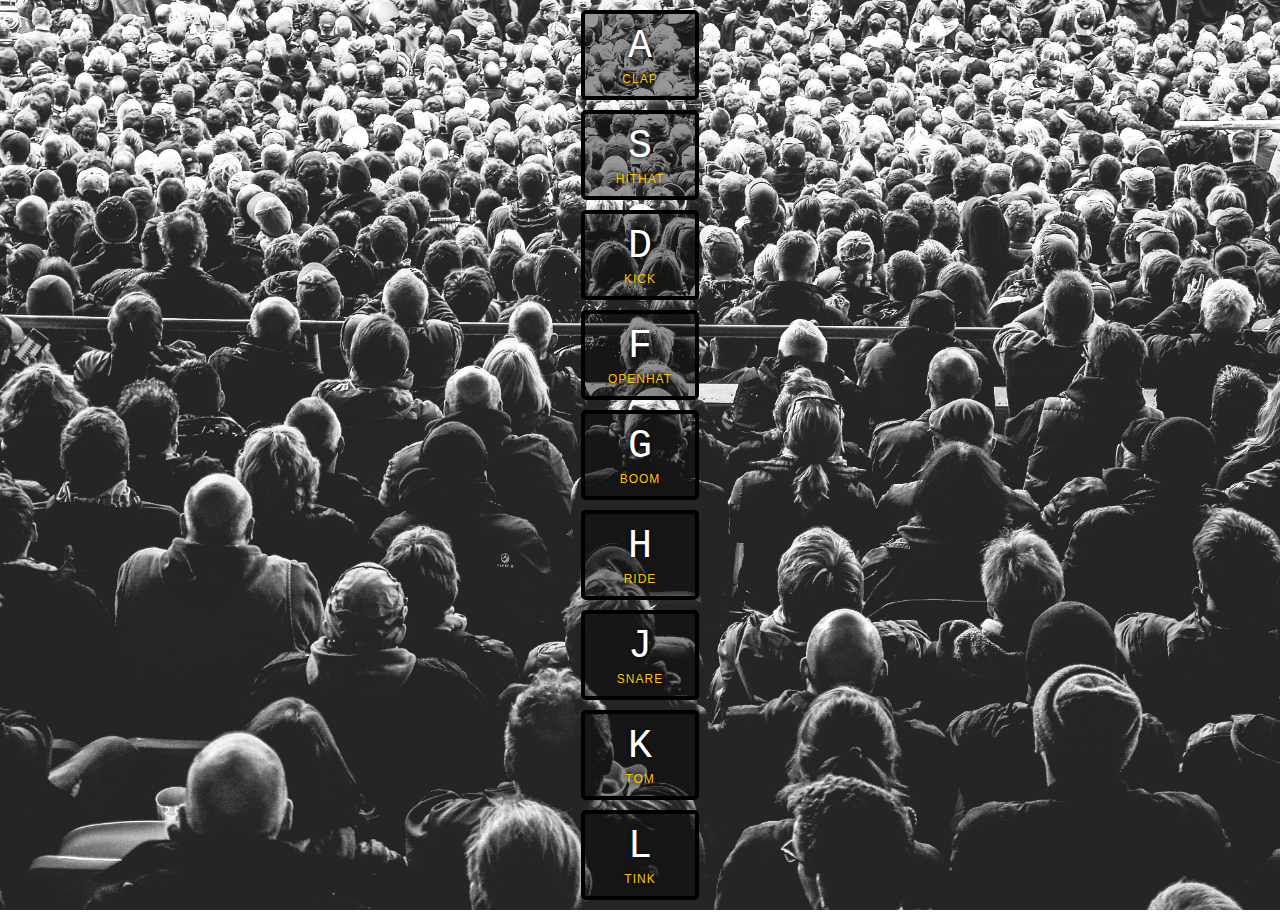
<file: Drum Kit/index.html>
<!DOCTYPE html>
<html lang="en">

<head>
    <meta charset="UTF-8">
    <meta http-equiv="X-UA-Compatible" content="IE=edge">
    <meta name="viewport" content="width=device-width, initial-scale=1.0">
    <title>Drum Kit</title>
    <link rel="stylesheet" href="style.css">
</head>

<body>
    <div id="keys">
        <div data-key="65" class="key">
            <kbd>A</kbd>
            <span class="sound">clap</span>
        </div>
        <div data-key="83" class="key">
            <kbd>S</kbd>
            <span class="sound">hithat</span>
        </div>
        <div data-key="68" class="key">
            <kbd>D</kbd>
            <span class="sound">kick</span>
        </div>
        <div data-key="70" class="key">
            <kbd>F</kbd>
            <span class="sound">openhat</span>
        </div>
        <div data-key="71" class="key">
            <kbd>G</kbd>
            <span class="sound">boom</span>
        </div>
        <div data-key="72" class="key">
            <kbd>H</kbd>
            <span class="sound">ride</span>
        </div>
        <div data-key="74" class="key">
            <kbd>J</kbd>
            <span class="sound">snare</span>
        </div>
        <div data-key="75" class="key">
            <kbd>K</kbd>
            <span class="sound">tom</span>
        </div>
        <div data-key="76" class="key">
            <kbd>L</kbd>
            <span class="sound">tink</span>
        </div>
    </div>
    <audio data-key="65" src="sounds/clap.wav"></audio>
    <audio data-key="83" src="sounds/hihat.wav"></audio>
    <audio data-key="68" src="sounds/kick.wav"></audio>
    <audio data-key="70" src="sounds/openhat.wav"></audio>
    <audio data-key="71" src="sounds/boom.wav"></audio>
    <audio data-key="72" src="sounds/ride.wav"></audio>
    <audio data-key="74" src="sounds/snare.wav"></audio>
    <audio data-key="75" src="sounds/tom.wav"></audio>
    <audio data-key="76" src="sounds/tink.wav"></audio>
    <script src="style.js"></script>
</body>

</html>
</file>
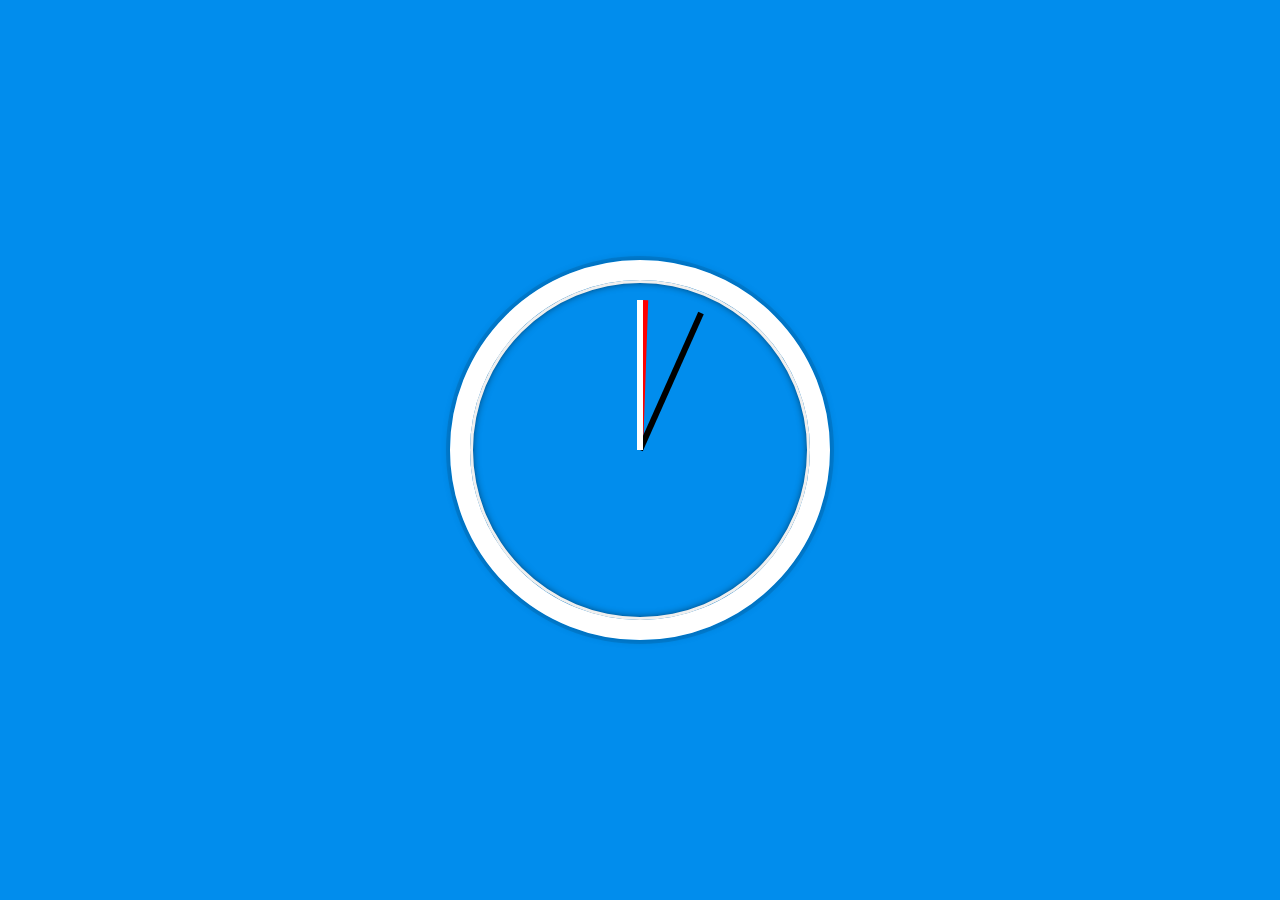
<file: JS_CSS_Clock/index.html>
<!DOCTYPE html>
<html lang="en">

<head>
    <meta charset="UTF-8">
    <meta http-equiv="X-UA-Compatible" content="IE=edge">
    <meta name="viewport" content="width=device-width, initial-scale=1.0">
    <title>JS-CSS Clock</title>
    <link rel="stylesheet" href="style.css">
</head>

<body>

    <div class="clock">
        <div class="clock-face">
            <div class="hand-hour hour-hand"></div>
            <div class="hand-min min-hand"></div>
            <div class="hand-sec second-hand"></div>
        </div>
    </div>
    <script src="style.js"></script>
</body>

</html>
</file>
<file: Drum Kit/style.css>
html {
    font-size: 10px;
    background: url('./background.jpg') bottom center;
    background-size: cover;
  }
  
  body,html {
    margin: 0;
    padding: 0;
    font-family: sans-serif;
    display: flex;
    justify-content: space-around;
    
  }
  
  .keys {
    display: flex;
    flex: 1;
    min-height: 100vh;
    width: 100%;
    align-items: center;
    justify-content: center;
  }
  
  .key {
    border: .4rem solid black;
    border-radius: .5rem;
    margin: 1rem;
    font-size: 1.5rem;
    padding: 1rem .5rem;
    transition: all .07s ease;
    width: 100px;
    text-align: center;
    color: white;
    background: rgba(0,0,0,0.4);
    text-shadow: 0 0 .5rem black;
  }
  
  .playing {
    transform: scale(1.1);
    border-color: #ffc600;
    box-shadow: 0 0 1rem #ffc600;
  }
  
  kbd {
    display: block;
    font-size: 4rem;
  }
  .sound {
    font-size: 1.2rem;
    text-transform: uppercase;
    letter-spacing: .1rem;
    color: #ffc600;
  }
</file>
<file: JS_CSS_Clock/style.css>
html {
  background: #018ded url(https://unsplash.it/1500/1000?image=881&blur=5);
  background-size: cover;
  font-family: "helvetica neue";
  text-align: center;
  font-size: 10px;
}
body {
  margin: 0;
  font-size: 2rem;
  display: flex;
  flex: 1;
  min-height: 100vh;
  align-items: center;
}
.clock {
  width: 30rem;
  height: 30rem;
  border: 20px solid white;
  border-radius: 50%;
  margin: 50px auto;
  position: relative;
  padding: 2rem;
  box-shadow: 0 0 0 4px rgba(0, 0, 0, 0.1), inset 0 0 0 3px #efefef,
    inset 0 0 10px black, 0 0 10px rgba(0, 0, 0, 0.2);
}
.clock-face {
    position: relative;
    width: 100%;
    height: 100%;
    transform: translateY(-3px);
}
.hand-hour {
    width: 50%;
    height: 6px;
    background: red;
    position: absolute;
    top: 50%;
    transform-origin: 100%;
    transform: rotate(90deg);
    transition: all 0.05s;
    transition-timing-function: cubic-bezier(0.1, 2.7, 0.58, 1);
}
.hand-min {
    width: 50%;
    height: 6px;
    background: black;
    position: absolute;
    top: 50%;
    transform-origin: 100%;
    transform: rotate(90deg);
    transition: all 0.05s;
    transition-timing-function: cubic-bezier(0.1, 2.7, 0.58, 1);
}
.hand-sec {
    width: 50%;
    height: 6px;
    background: white;
    position: absolute;
    top: 50%;
    transform-origin: 100%;
    transform: rotate(90deg);
    transition: all 0.05s;
    transition-timing-function: cubic-bezier(0.1, 2.7, 0.58, 1);
}
</file>
